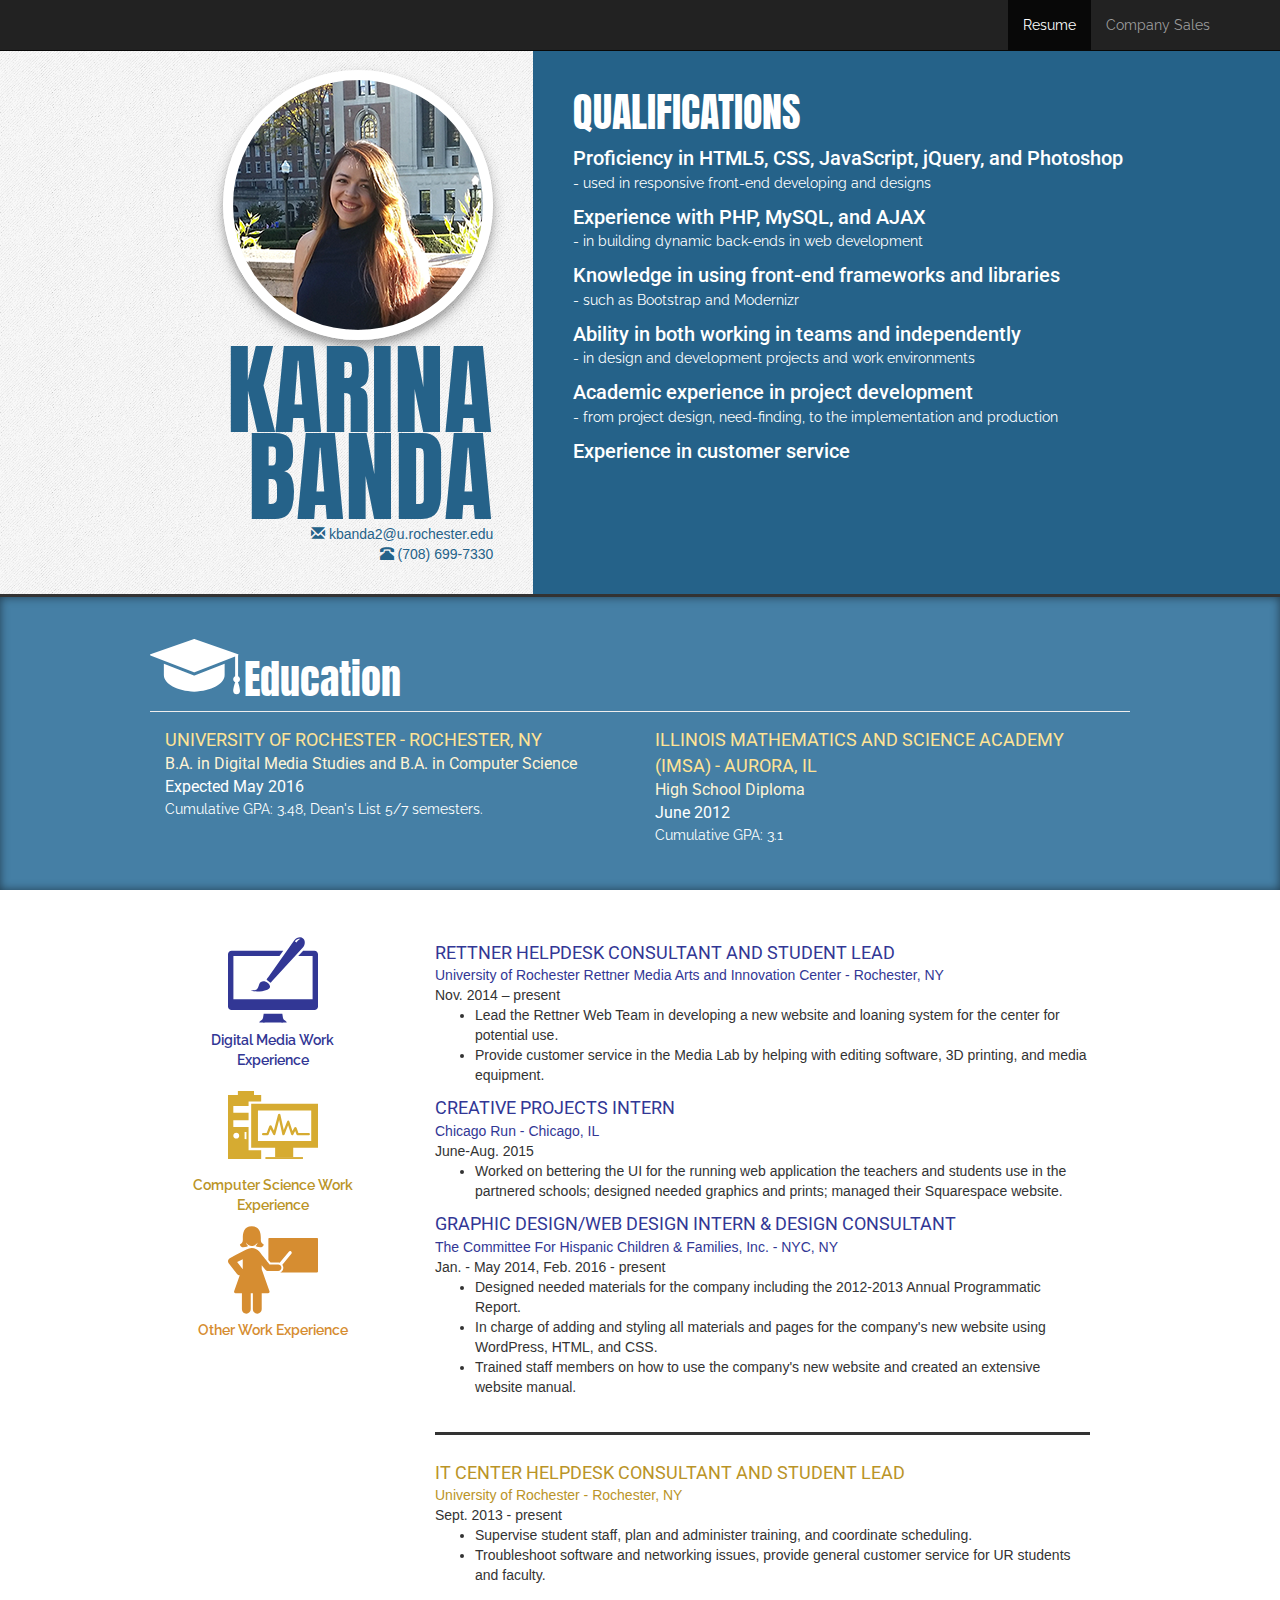
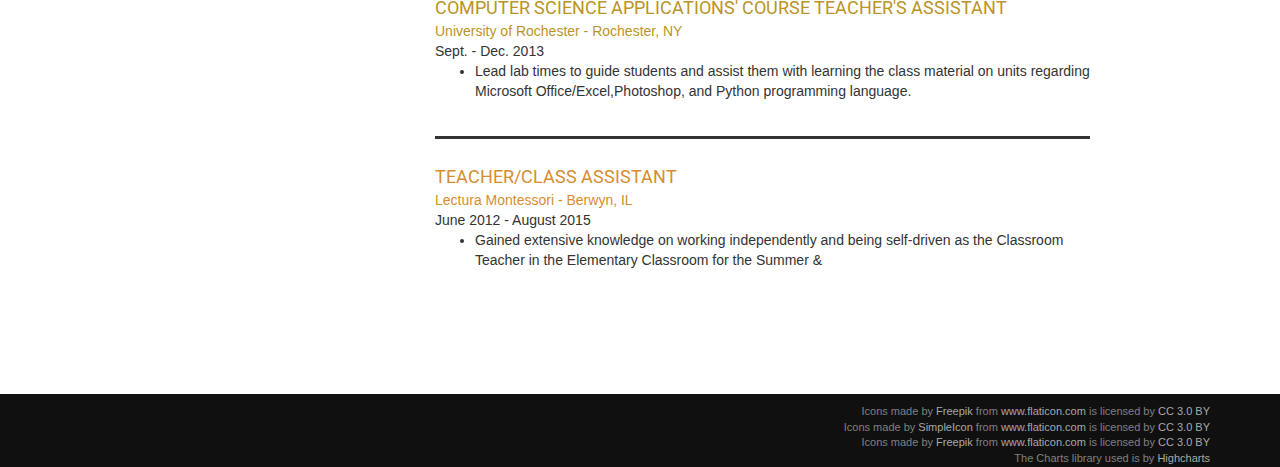
<file: index.html>
<!DOCTYPE html>
<html lang="en">
  <head>
    <meta charset="utf-8">
    <meta http-equiv="X-UA-Compatible" content="IE=edge">
    <meta name="viewport" content="width=device-width, initial-scale=1">
    <title>Resume</title>

    <!--CSS Files-->
    <link href="css/bootstrap.min.css" rel="stylesheet">
    <link href="css/override.css" rel="stylesheet">

    <!--Google Fonts-->
    <link href='https://fonts.googleapis.com/css?family=Raleway:400,600' rel='stylesheet' type='text/css'>
    <link href='https://fonts.googleapis.com/css?family=Roboto:500' rel='stylesheet' type='text/css'>
    <link href='https://fonts.googleapis.com/css?family=Anton' rel='stylesheet' type='text/css'>

    <!--Requires HTML5 shim and Respond.js for IE8 Bootstrap support -->
    <!--[if lt IE 9]>
      <script src="https://oss.maxcdn.com/html5shiv/3.7.2/html5shiv.min.js"></script>
      <script src="https://oss.maxcdn.com/respond/1.4.2/respond.min.js"></script>
    <![endif]-->

  </head>
  <body>

  	<!--Bootstrap Navbar-->
    <header>
    	<nav class="navbar navbar-inverse navbar-fixed-top">
  			<div class="container">
    			<div class="navbar-header">
                    <!-- Toggles to dropdown navbar for small resolutions--> 
      				<button type="button" class="navbar-toggle collapsed" data-toggle="collapse" data-target="#bs-example-navbar-collapse-1" aria-expanded="false">
        				<span class="sr-only">Toggle navigation</span>
        				<span class="icon-bar"></span>
        				<span class="icon-bar"></span>
        				<span class="icon-bar"></span>
      				</button>
      				<a class="navbar-brand" href="#"></a>
    			</div>
    			<div class="collapse navbar-collapse" id="bs-example-navbar-collapse-1">
      				<ul class="nav navbar-nav navbar-right">
        				<li class="active"><a href="index.html">Resume</a></li>
        				<li><a href="sales.html">Company Sales</a></li>
      				</ul>
    			</div>
  			</div>
		</nav>
	</header>

    <!--Intro Section-->
    <section class="padding-top-header">

        <!-- Two Column Row-->
    	<div class="row">
            <!-- Personal Information -->
    		<aside id="column-1" class="col-sm-5 text-right padding-title teal">
                <img src="img/profile_square.png" alt="profile_img" class="img-circle img-responsive pull-right">
                <div class="clearfix"></div>
                <h1>KARINA<br />BANDA</h1><br />
                <div class="h1-subtitle">
                    <span class="glyphicon glyphicon-envelope" aria-hidden="true"></span> kbanda2@u.rochester.edu<br />
                    <span class="glyphicon glyphicon-phone-alt" aria-hidden="true"></span> (708) 699-7330
                </div>
    		</aside>

            <!-- Qualifications -->
    		<article id="column-2" class="col-sm-7 teal-bg white padding-title">
    			<h2>QUALIFICATIONS</h2>
    				<div class="list-group">
    					Proficiency in HTML5, CSS, JavaScript, jQuery, and Photoshop
    					<div class="description">- used in responsive front-end developing and designs</div> 
    				</div>
    				<div class="list-group">
    					Experience with PHP, MySQL, and AJAX
    					 <div class="description">- in building dynamic back-ends in web development</div>
    				</div>
					<div class="list-group">
						Knowledge in using front-end frameworks and libraries
						<div class="description">- such as Bootstrap and Modernizr</div>
					</div>
					<div class="list-group">
						Ability in both working in teams and independently
						<div class="description">- in design and development projects and work environments</div>
					</div>
					<div class="list-group">Academic experience in project development
						<div class="description">- from project design, need-finding, to the implementation and production</div>
					</div>
					<div class="list-group">Experience in customer service</div>
    		</article>
    	</div>
    </section>

    <!-- Education -->
    <section class ="lightblue-bg white">
        <div class="container-medium center-block padding-title">
            <img src="img/gradcap.svg" alt="Graduation Cap" class="resize_90 align-bottom"> 
            <h2 class="inline">Education</h2>
            <hr class="white">
            <div class="row">
                <div class="col-xs-12 col-sm-6">
                    <div class="title light-gold">UNIVERSITY OF ROCHESTER - ROCHESTER, NY</div>
                    <div class="sub-title">B.A. in Digital Media Studies and B.A. in Computer Science</div>
                    <div class="sub-sub-title">Expected May 2016</div>
                    <div class="description">Cumulative GPA: 3.48, Dean's List 5/7 semesters.</div>
                </div>

                <div class="col-xs-12 col-sm-6">
                    <div class="title light-gold">ILLINOIS MATHEMATICS AND SCIENCE ACADEMY (IMSA) - AURORA, IL</div>
                    <div class="sub-title">High School Diploma</div>
                    <div class="sub-sub-title">June 2012</div>
                    <div class="description">Cumulative GPA: 3.1</div>
                </div>
            </div>

        </div>
    </section>


    
    <!--Experience-->
    <section class="white-bg">
    	<div class="container-medium center-block row">
            
            <!-- Experience Toggle Buttons -->
            <aside id="ex-buttons" class="col-sm-3">
        		<!-- 1 column, 3row -->
        		<div class="col-sm-12 text-center button">
                    <div id="digital-button" class="sub-category center-block purple">
        			    <img src="img/monitor.svg" alt="Monitor" class="resize_90"><br />
        			    <div class="description dBold">Digital Media Work Experience</div>
                    </div>
        		</div>
        		<div class="col-sm-12 text-center button">
        			<div id="computer-button" class="sub-category center-block gold">
        				<img src="img/computer.svg" alt="Computer" class="resize_90" button><br />
        				<div class="description dBold">Computer Science Work Experience</div>
        			</div>
        		</div>
        		<div class="col-sm-12 text-center button">
        			<div id="other-button" class="sub-category center-block orange">
        				<img src="img/school.svg" alt="School Teacher" class="resize_90"><br />
        				<div class="description dBold">Other Work Experience</div>
        			</div>
        		</div>
            </aside>

            <!-- Experience Text -->
            <article id="experience" class="col-xs-12 col-sm-9 container-medium center-block">
                <section id="digital"><!--Digital Experience-->
                     <div>
                        <div class="title purple">Rettner Helpdesk Consultant and Student Lead</div>
                        <div class="place purple">University of Rochester Rettner Media Arts and Innovation Center - Rochester, NY</div>
                        <div class="date">Nov. 2014 – present</div>
                        <ul>
                            <li>Lead the Rettner Web Team in developing a new website and loaning system for the center for potential use.</li>
                            <li>Provide customer service in the Media Lab by helping with editing software, 3D printing, and media equipment.</li>
                        </ul>
                    </div>

                    <div>
                        <div class="title purple">Creative Projects Intern</div>
                        <div class="place purple">Chicago Run - Chicago, IL</div>
                        <div class="date">June-Aug. 2015</div>
                        <ul>
                            <li>Worked on bettering the UI for the running web application the teachers and students use in the partnered schools; designed needed graphics and prints; managed their Squarespace website.</li>
                        </ul>
                    </div>

                    <div>
                        <div class="title purple">Graphic Design/Web Design Intern &amp; Design Consultant</div>
                        <div class="place purple">The Committee For Hispanic Children & Families, Inc. - NYC, NY</div>
                        <div class="date">Jan. - May 2014, Feb. 2016 - present</div>
                        <ul>
                            <li>Designed needed materials for the company including the 2012-2013 Annual Programmatic Report.</li>
                            <li>In charge of adding and styling all materials and pages for the company's new website using WordPress, HTML, and CSS.</li>
                            <li>Trained staff members on how to use the company's new website and created an extensive website manual.</li>
                        </ul>
                    </div>
                </section><!-- /digital close -->

                <section id="csc"><!-- CSC Experience Text -->
                    <div>
                        <div class="title gold">IT Center Helpdesk Consultant and Student Lead</div>
                        <div class="place gold">University of Rochester - Rochester, NY</div>
                        <div class="date">Sept. 2013 - present</div>
                        <ul>
                            <li>Supervise student staff, plan and administer training, and coordinate scheduling.</li>
                            <li>Troubleshoot software and networking issues, provide general customer service for UR students and faculty.</li>
                        </ul>
                    </div>

                    <div>
                        <div class="title gold">Computer Science Applications' Course Teacher's Assistant</div>
                        <div class="place gold">University of Rochester - Rochester, NY</div>
                        <div class="date">Sept. - Dec. 2013</div>
                        <ul>
                            <li>Lead lab times to guide students and assist them with learning the class material on units regarding Microsoft Office/Excel,Photoshop, and Python programming language.</li>
                        </ul>
                    </div>

                </section><!-- /csc close -->


                <section id="other"><!-- Other Experience Text -->
                    <div>
                        <div class="title orange">Teacher/Class Assistant</div>
                        <div class="place orange">Lectura Montessori - Berwyn, IL</div>
                        <div class="date">June 2012 - August 2015</div>
                        <ul>
                            <li>Gained extensive knowledge on working independently and being self-driven as the Classroom Teacher in the Elementary Classroom for the Summer &amp;</li>
                        </ul>
                    </div>
                </section><!-- /hidden-other close -->

            </article>
        </div>
    </section>




    <footer>
    	<div class="container">
            <div>Icons made by <a href="http://www.freepik.com" title="Freepik">Freepik</a> from <a href="http://www.flaticon.com" title="Flaticon">www.flaticon.com</a> is licensed by <a href="http://creativecommons.org/licenses/by/3.0/" title="Creative Commons BY 3.0" target="_blank">CC 3.0 BY</a></div>

            <div>Icons made by <a href="http://www.flaticon.com/authors/simpleicon" title="SimpleIcon">SimpleIcon</a> from <a href="http://www.flaticon.com" title="Flaticon">www.flaticon.com</a> is licensed by <a href="http://creativecommons.org/licenses/by/3.0/" title="Creative Commons BY 3.0" target="_blank">CC 3.0 BY</a></div>

            <div>Icons made by <a href="http://www.freepik.com" title="Freepik">Freepik</a> from <a href="http://www.flaticon.com" title="Flaticon">www.flaticon.com</a> is licensed by <a href="http://creativecommons.org/licenses/by/3.0/" title="Creative Commons BY 3.0" target="_blank">CC 3.0 BY</a></div>

            <div>The Charts library used is by <a href="http://www.highcharts.com/" title="Highcharts">Highcharts</a></div>
    	</div>
    </footer>

    <!-- jQuery for Bootstrap-->
    <script src="https://ajax.googleapis.com/ajax/libs/jquery/1.11.3/jquery.min.js"></script>
    <script src="js/bootstrap.min.js"></script>
    <!-- Custom javascript file -->
    <script src="js/main.js"></script>
  </body>
</html>
</file>
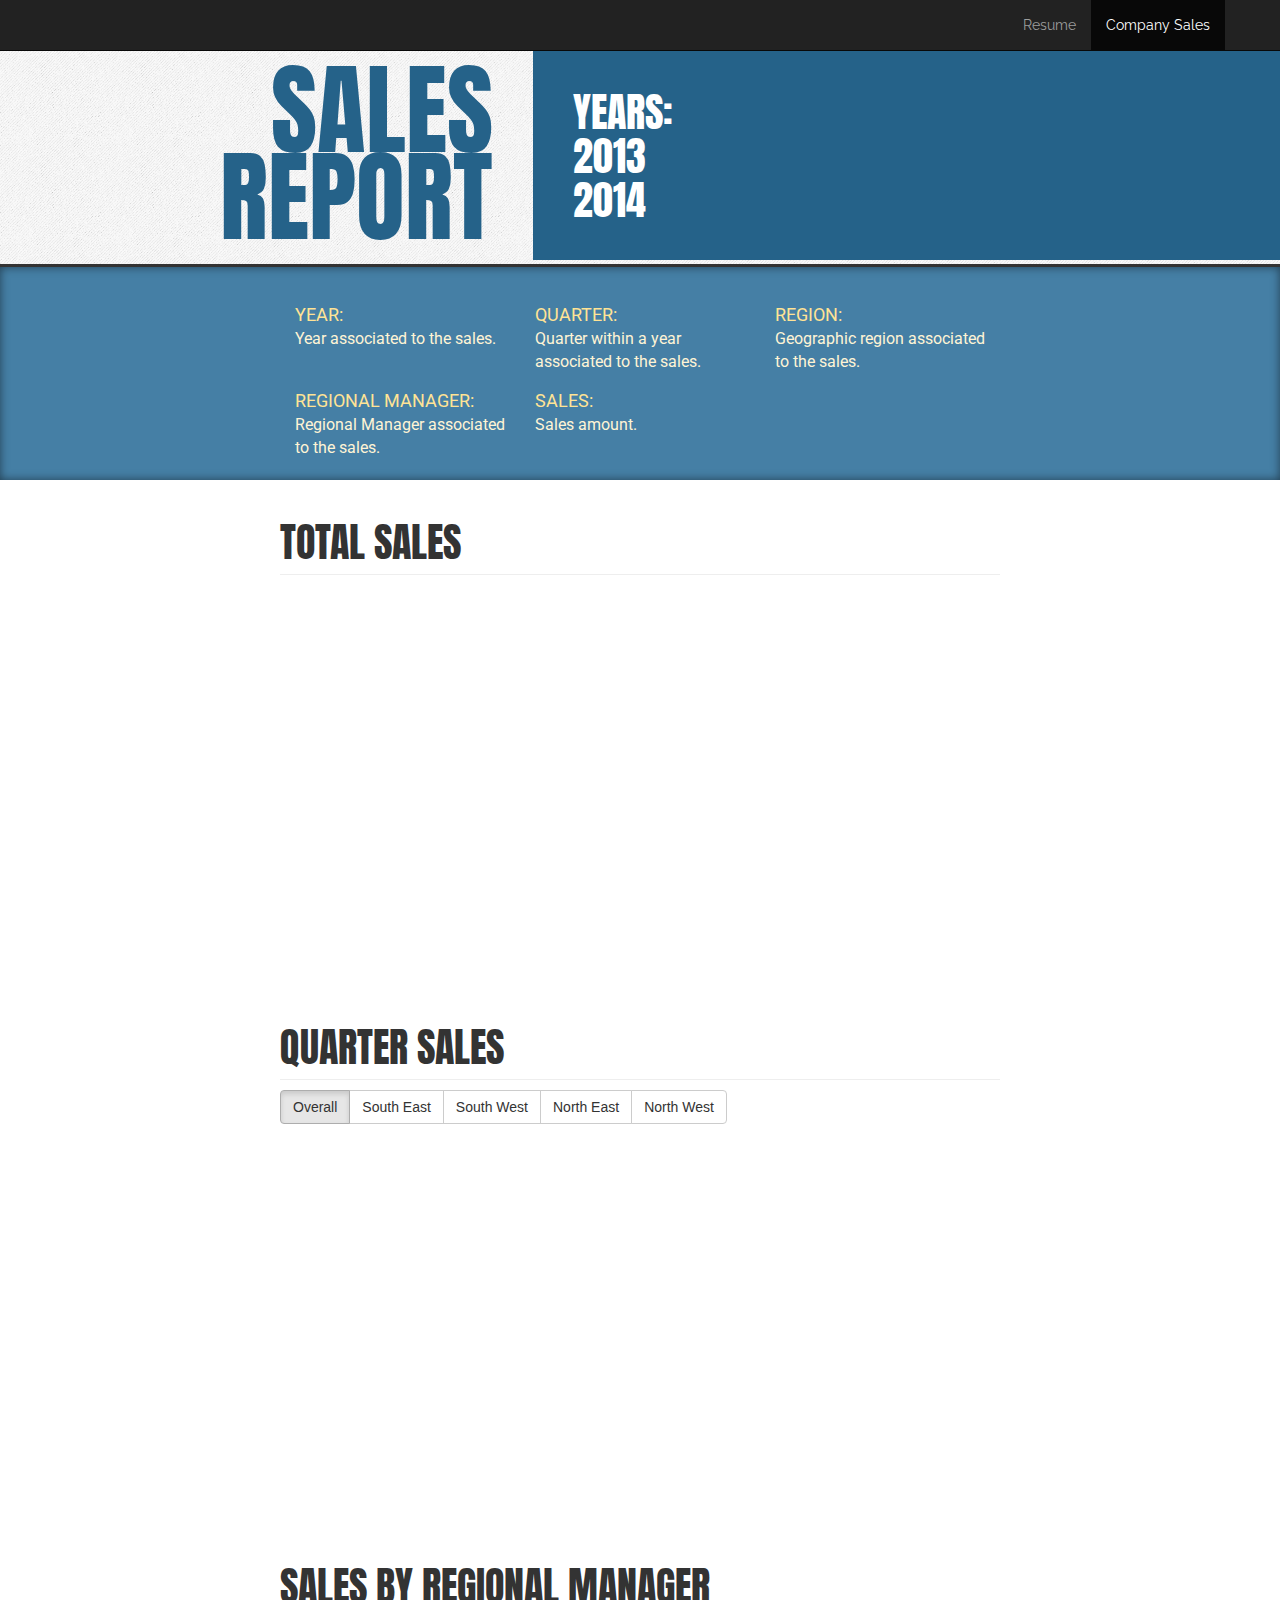
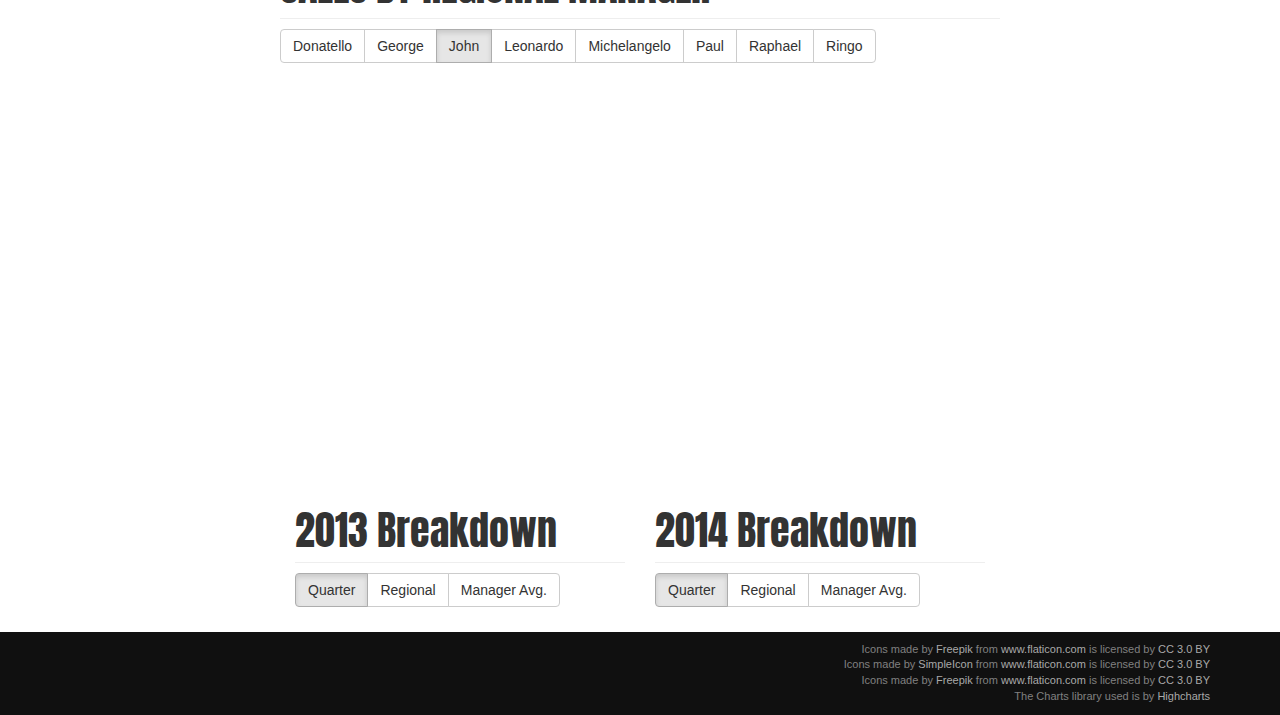
<file: sales.html>
<!DOCTYPE html>
<html lang="en">
  <head>
    <meta charset="utf-8">
    <meta http-equiv="X-UA-Compatible" content="IE=edge">
    <meta name="viewport" content="width=device-width, initial-scale=1">
    <title>Sales Report</title>

    <!--CSS Files-->
    <link href="css/bootstrap.min.css" rel="stylesheet">
    <link href="css/override.css" rel="stylesheet">

    <!--Google Fonts-->
    <link href='https://fonts.googleapis.com/css?family=Raleway:400,500' rel='stylesheet' type='text/css'>
    <link href='https://fonts.googleapis.com/css?family=Roboto:500' rel='stylesheet' type='text/css'>
    <link href='https://fonts.googleapis.com/css?family=Anton' rel='stylesheet' type='text/css'>

    <!--Requires HTML5 shim and Respond.js for IE8 Bootstrap support, -->
    <!--[if lt IE 9]>
      <script src="https://oss.maxcdn.com/html5shiv/3.7.2/html5shiv.min.js"></script>
      <script src="https://oss.maxcdn.com/respond/1.4.2/respond.min.js"></script>
    <![endif]-->

  </head>
  <body>

  	<!--Navbar-->
    <header>
    	<nav class="navbar navbar-inverse navbar-fixed-top">
  			<div class="container">
    			<div class="navbar-header">
      				<button type="button" class="navbar-toggle collapsed" data-toggle="collapse" data-target="#bs-example-navbar-collapse-1" aria-expanded="false">
        				<span class="sr-only">Toggle navigation</span>
        				<span class="icon-bar"></span>
        				<span class="icon-bar"></span>
        				<span class="icon-bar"></span>
      				</button>
      				<a class="navbar-brand" href="#"></a>
    			</div>
    			<div class="collapse navbar-collapse" id="bs-example-navbar-collapse-1">
      				<ul class="nav navbar-nav navbar-right">
        				<li><a href="index.html">Resume</a></li>
        				<li class="active"><a href="sales.html">Company Sales</a></li>
      				</ul>
    			</div>
  			</div>
		  </nav>
	  </header>

    <!-- Sub Header-->
    <section class="padding-top-header">
      <div class="row">
        <aside class="col-sm-5 text-right padding-title teal">
          <h1>SALES<br />REPORT</h1>
        </aside>

        <article class="col-sm-7 teal-bg white padding-title min-height">
          <h2>YEARS:<br />2013<br />2014</h2>
        </article>
      </div>
    </section>


    <section class ="lightblue-bg white">
      <div class="container-small center-block padding-title">
          <div class="row">
            <div class="col-sm-4">
              <div class="title light-gold">Year:</div>
              <div class="sub-title">Year associated to the sales.</div>
            </div>
            <div class="col-sm-4">
              <div class="title light-gold">Quarter:</div>
              <div class="sub-title">Quarter within a year associated to the sales.</div>
            </div>
            <div class="col-sm-4">
              <div class="title light-gold">Region:</div>
              <div class="sub-title">Geographic region associated to the sales.</div>
            </div>
            <div class="col-sm-4">
              <div class="title light-gold">Regional Manager:</div>
              <div class="sub-title">Regional Manager associated to the sales.</div>
            </div>
            <div class="col-sm-4">
              <div class="title light-gold">Sales:</div>
              <div class="sub-title">Sales amount.</div>
            </div>
          </div>
      </div>
    </section>


    <!-- Main Section -->
    <section id="main" class="white-bg">
      <div id="overview" class="container-small center-block padding-title">

        <h2>TOTAL SALES</h2>
        <hr>
        <div id="total-year" class="single center-block"></div> <!--Total Sales Amount-->
        <br />

        <h2>QUARTER SALES</h2>
        <hr>
        <div class="btn-group" role="group" aria-label="Quarter">
          <button type="button" id="overall-qt" class="btn btn-default quarter active">Overall</button>
          <button type="button" id="se-qt" class="btn btn-default quarter">South East</button>
          <button type="button" id="sw-qt" class="btn btn-default quarter">South West</button>
          <button type="button" id="ne-qt" class="btn btn-default quarter">North East</button>
          <button type="button" id="nw-qt" class="btn btn-default quarter">North West</button>
        </div>
        <div id="quarter" class="single center-block"></div><!-- Sales by Quarter-->
        <br />

        <h2>SALES BY REGIONAL MANAGER</h2>
        <hr>
        <div class="btn-group" role="group" aria-label="Quarter">
          <button type="button" id="don-bt" class="btn btn-default quarter">Donatello</button>
          <button type="button" id="george-bt" class="btn btn-default quarter">George</button>
          <button type="button" id="john-bt" class="btn btn-default quarter active">John</button>
          <button type="button" id="leonardo-bt" class="btn btn-default quarter">Leonardo</button>
          <button type="button" id="mich-bt" class="btn btn-default quarter">Michelangelo</button>
          <button type="button" id="paul-bt" class="btn btn-default quarter">Paul</button>
          <button type="button" id="raphael-bt" class="btn btn-default quarter">Raphael</button>
          <button type="button" id="ringo-bt" class="btn btn-default quarter">Ringo</button>
        </div>
        <div id="manager" class="single center-block"></div><!-- Sales by Regional Maner -->
        <br />

        <section class="row">
          <div class="col-xs-12 col-sm-6">
            <h2>2013 Breakdown</h2>
            <hr>
            <div class="btn-group" role="group" aria-label="2013 Breakdown">
              <button type="button" id="quarter-brkdwn13" class="btn btn-default quarter active">Quarter</button>
              <button type="button" id="regional-brkdwn13" class="btn btn-default quarter">Regional</button>
              <button type="button" id="manager-brkdwn13" class="btn btn-default quarter">Manager Avg.</button>
            </div>
            <div id="breakdown13"></div><!--2013 Breakdown Pie Chart-->
          </div>
          <div class="col-xs-12 col-sm-6">
            <h2>2014 Breakdown</h2>
            <hr>
            <div class="btn-group" role="group" aria-label="2014 Breakdown">
              <button type="button" id="quarter-brkdwn14" class="btn btn-default quarter active">Quarter</button>
              <button type="button" id="regional-brkdwn14" class="btn btn-default quarter">Regional</button>
              <button type="button" id="manager-brkdwn14" class="btn btn-default quarter">Manager Avg.</button>
            </div>
            <div id="breakdown14"></div><!--2014 Breakdown Pie Chart-->
          </div>
        </section>
      </div>
    </section>

    <footer>
      <div class="container">
            <div>Icons made by <a href="http://www.freepik.com" title="Freepik">Freepik</a> from <a href="http://www.flaticon.com" title="Flaticon">www.flaticon.com</a> is licensed by <a href="http://creativecommons.org/licenses/by/3.0/" title="Creative Commons BY 3.0" target="_blank">CC 3.0 BY</a></div>

            <div>Icons made by <a href="http://www.flaticon.com/authors/simpleicon" title="SimpleIcon">SimpleIcon</a> from <a href="http://www.flaticon.com" title="Flaticon">www.flaticon.com</a> is licensed by <a href="http://creativecommons.org/licenses/by/3.0/" title="Creative Commons BY 3.0" target="_blank">CC 3.0 BY</a></div>

            <div>Icons made by <a href="http://www.freepik.com" title="Freepik">Freepik</a> from <a href="http://www.flaticon.com" title="Flaticon">www.flaticon.com</a> is licensed by <a href="http://creativecommons.org/licenses/by/3.0/" title="Creative Commons BY 3.0" target="_blank">CC 3.0 BY</a></div>

            <div>The Charts library used is by <a href="http://www.highcharts.com/" title="Highcharts">Highcharts</a></div>
      </div>
    </footer>

    <!-- jQuery for Bootstrap-->
    <script src="https://ajax.googleapis.com/ajax/libs/jquery/1.11.3/jquery.min.js"></script>
    <script src="js/bootstrap.min.js"></script>
    <!-- Custom javascript file -->
    <script src="https://code.highcharts.com/highcharts.js"></script>
    <script src="https://code.highcharts.com/modules/exporting.js"></script>
    <script src="js/highcharts-js/themes/sand-signika.js"></script>


    <script src="js/main-sales.js"></script>
  </body>
</html>
</file>
<file: css/override.css>
/* *************************************
Base
************************************* */
body{
	background-image:url(../img/sand.png);
}

h1, h2{
	font-family: 'Anton', sans-serif;
	font-size:40px;
}

h1{
	display: inline;
	font-size:100px;
	line-height: 0.8;
}

hr{
	margin:10px 0;
}

footer{
	font-size: 11px;
	color:grey;
	background-color: #101010;
	padding: 10px;
	text-align:right;
}

a{
	color:darkgrey;
}


/* *************************************
Layout
************************************* */


.teal-bg{
	background-color: #256289;
}

.lightblue-bg{
	background-color: #457fa5;
	box-shadow: inset 0px 0px 10px rgba(0,0,0,0.5);
}

.white-bg{
	background-color:white;
}
.sand-bg{
	background-image:url(../img/sand.png);
}

.white{
	color:white;
}

.gold{
	color: #ba9427;
}

.light-gold{
		color:#ffe395;
}

.orange{
	color: #d68d31;
}
.purple{
	color: #323795;
}


.teal{
	color:#256289;
}

.padding-top-header{
	padding-top:50px;
	border-bottom-style: solid;
}

.padding-title{
	padding: 20px 40px;
}

.padding-bottom{
	padding-bottom: 20px;
}

.col-xs-12{
	padding: 5px 0;
}

.col-sm-4{
	padding-top: 15px;
}

.col-sm-6{
	padding:5px 15px;
}

.inline{
	display:inline;
	padding-top: 15px;
}

.align-bottom{
	vertical-align: bottom;
}

.single{
	padding:10px 0;
}


/*Text*/
.description, .nav{
	font-family: 'Raleway', sans-serif;
	font-weight:400; 
}

.list-group, .sub-category, .title, .sub-title, .sub-sub-title{
	font-family: 'Roboto', sans-serif;
}

.list-group{
	font-size: 20px;
	font-weight:500;
	margin-bottom:10px;
}

.title{
	font-size: 18px;
	text-transform: uppercase;
}

.sub-title, .sub-sub-title{
	font-size: 16px;
}

.sub-title{
	color:#fff4d5;
}


.description{
	font-size:14px;
}

.dBold{
	font-weight: 600;
}
/*Override the margin for the Bootstrap rows*/
.row{
	margin:0;
}

.center-block{
	margin: 0 auto;
}

.min-height{
	min-height: 210px;
}

.container-small{
	max-width: 800px;
}

.container-medium{
	max-width:1060px;
	padding: 40px;
}

.resize_90{
	width:90px;
	padding-bottom: 5px;
}

.sub-category{
	padding:5px;
	font-size: 20px;
}

.img-circle{
	border: 10px solid #ffffff;
	box-shadow: 0 6px 6px 0 rgba(0, 0, 0, 0.20), 0 6px 15px 0 rgba(0, 0, 0, 0.20);
	margin-bottom: 10px;
}

.single{
	min-width: 310px; 
	max-width: 800px; 
	height: 400px; 
}

/* *************************************
Modules
************************************* */
#experience{
	padding-top:10px;
}

#other{
	min-height: 150px;
}

#digital,#csc{
	border-bottom-style: solid;
	padding-bottom: 25px;
	margin-bottom: 25px;
}

/* *************************************
State
************************************* */
.button:hover{
	cursor: pointer; cursor: hand;
}

@media screen and (max-width: 770px) {
	.pull-right{
		float:none!important;
		margin: 0 auto;
	} 

	.text-right{
		text-align: center;
	}
}
</file>
